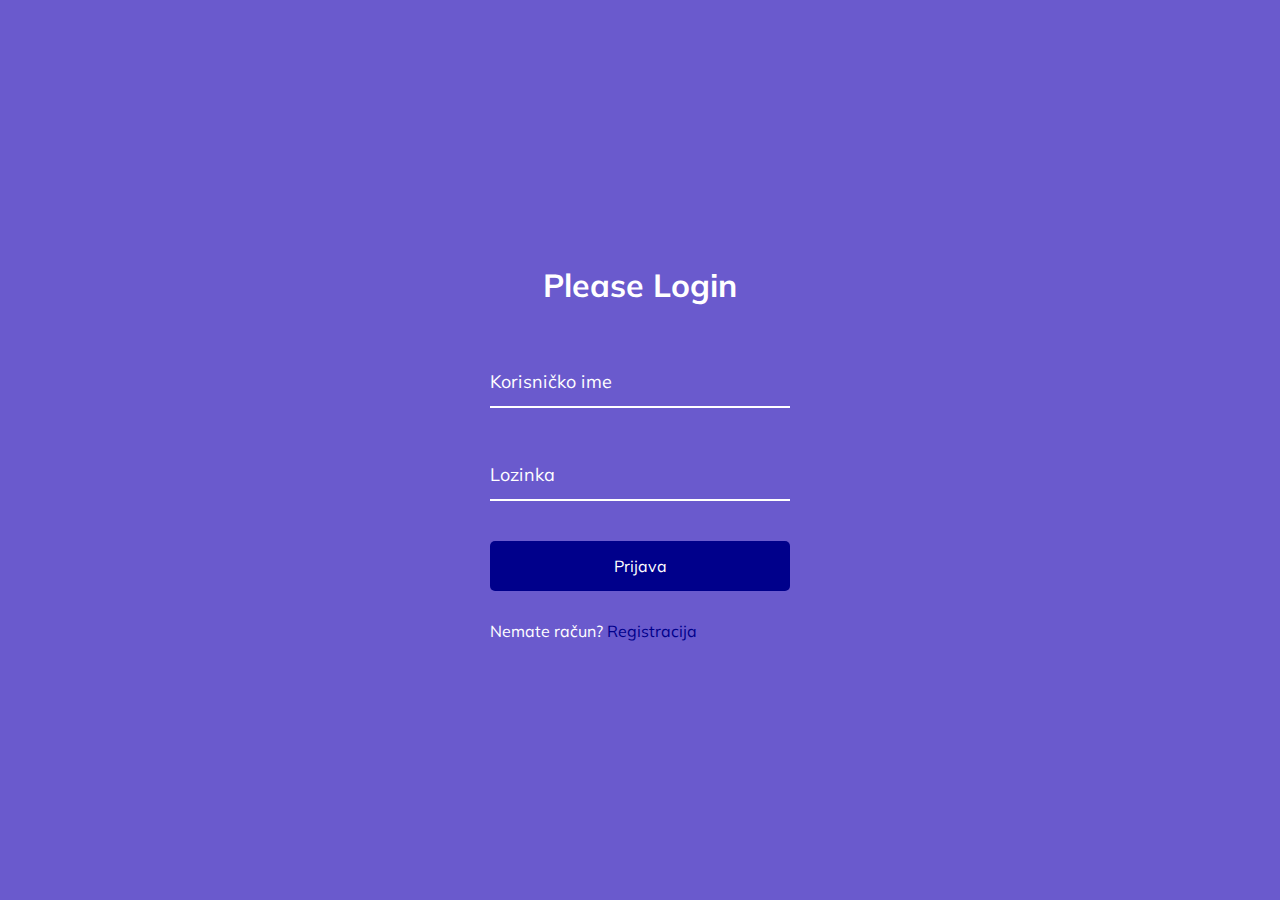
<file: login.html>
<!DOCTYPE html>
<html lang="en">
  <head>
    <meta charset="UTF-8" />
    <meta name="viewport" content="width=device-width, initial-scale=1.0" />
    <link rel="stylesheet" href="style.css" />
    <title>Raspored</title>
  </head>
  <body>
    <div class="login-container">
      <h1>Please Login</h1>
      <form action="./index.html">
        <div class="form-control">
          <input type="text" required />
          <label>Korisničko ime</label>
        </div>

        <div class="form-control">
          <input type="password" required />
          <label>Lozinka</label>
        </div>

        <button class="btn">Prijava</button>

        <p class="text">Nemate račun? <a href="#">Registracija</a></p>
      </form>
    </div>
    <script src="script.js"></script>
  </body>
</html>
</file>
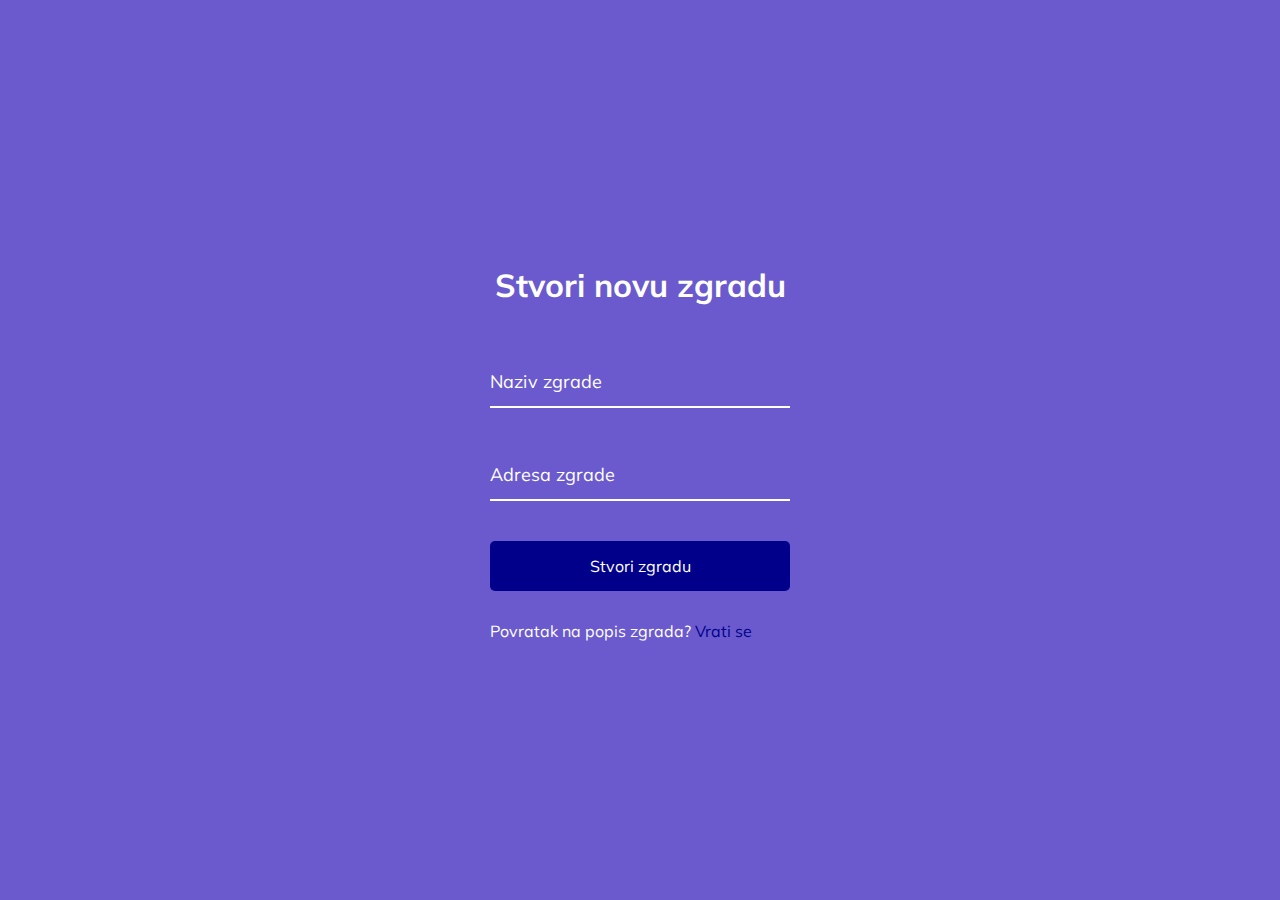
<file: new_building.html>
<!DOCTYPE html>
<html lang="en">
  <head>
    <meta charset="UTF-8" />
    <meta name="viewport" content="width=device-width, initial-scale=1.0" />
    <link rel="stylesheet" href="style.css" />
    <title>Raspored</title>
  </head>
  <body>
    <div class="login-container">
      <h1>Stvori novu zgradu</h1>
      <form action="./building.html">
        <div class="form-control">
          <input name="ime_profesora" type="text" required />
          <label>Naziv zgrade</label>
        </div>

        <div class="form-control">
          <input name="prezime_profesora" type="text" required />
          <label>Adresa zgrade</label>
        </div>

        <button class="btn">Stvori zgradu</button>

        <p class="text">
          Povratak na popis zgrada? <a href="./building.html">Vrati se</a>
        </p>
      </form>
    </div>
    <script src="script.js"></script>
  </body>
</html>
</file>
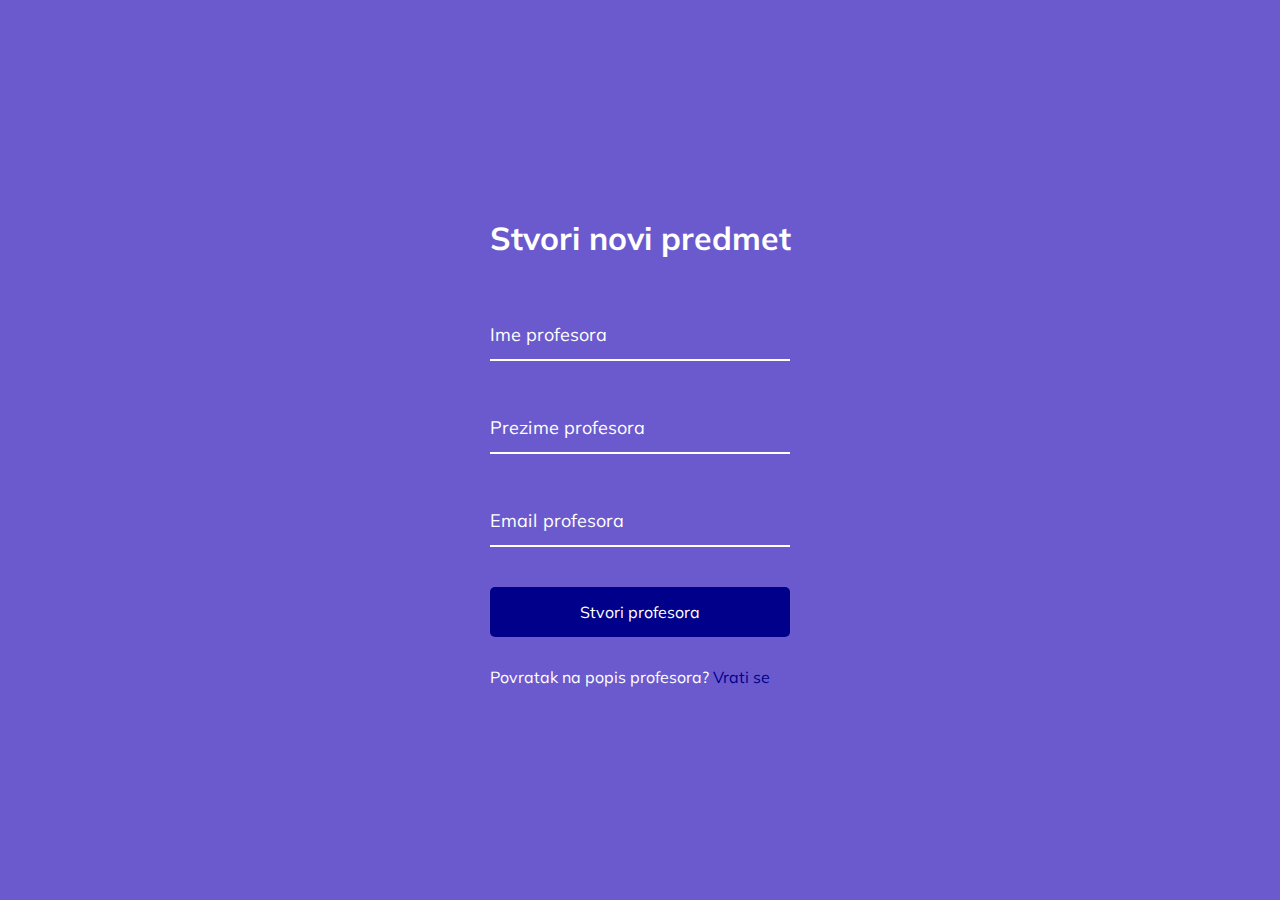
<file: new_professor.html>
<!DOCTYPE html>
<html lang="en">
  <head>
    <meta charset="UTF-8" />
    <meta name="viewport" content="width=device-width, initial-scale=1.0" />
    <link rel="stylesheet" href="style.css" />
    <title>Raspored</title>
  </head>
  <body>
    <div class="login-container">
      <h1>Stvori novi predmet</h1>
      <form action="./professor.html">
        <div class="form-control">
          <input name="ime_profesora" type="text" required />
          <label>Ime profesora</label>
        </div>

        <div class="form-control">
          <input name="prezime_profesora" type="text" required />
          <label>Prezime profesora</label>
        </div>

        <div class="form-control">
          <input name="email_profesora" type="text" required />
          <label>Email profesora</label>
        </div>

        <button class="btn">Stvori profesora</button>

        <p class="text">
          Povratak na popis profesora? <a href="./professor.html">Vrati se</a>
        </p>
      </form>
    </div>
    <script src="script.js"></script>
  </body>
</html>
</file>
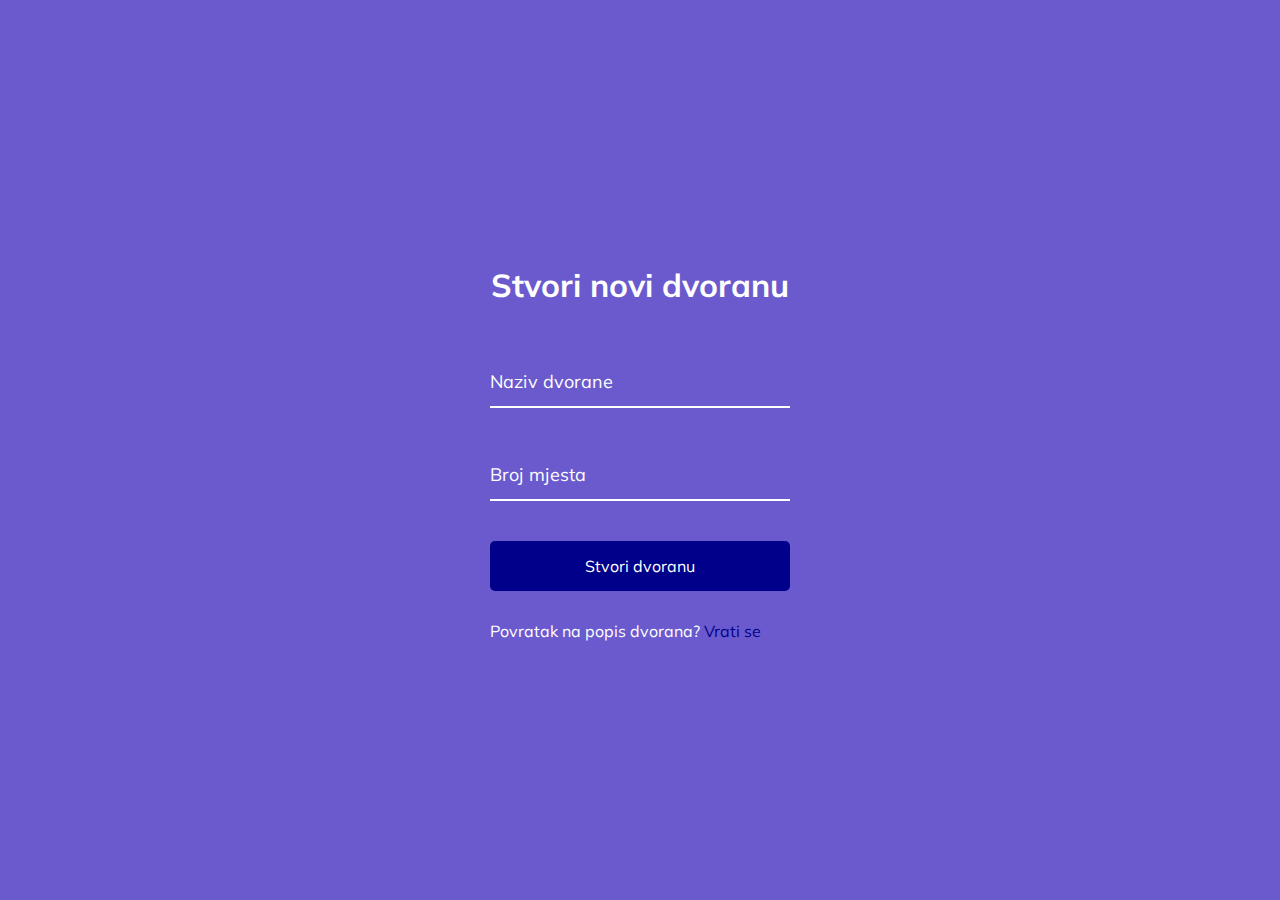
<file: new_room.html>
<!DOCTYPE html>
<html lang="en">
  <head>
    <meta charset="UTF-8" />
    <meta name="viewport" content="width=device-width, initial-scale=1.0" />
    <link rel="stylesheet" href="style.css" />
    <title>Raspored</title>
  </head>
  <body>
    <div class="login-container">
      <h1>Stvori novi dvoranu</h1>
      <form action="./room.html">
        <div class="form-control">
          <input name="naziv_dvorane" type="text" required />
          <label>Naziv dvorane</label>
        </div>

        <div class="form-control">
          <input name="broj_mjesta" type="number" min="1" max="500" required />
          <label>Broj mjesta</label>
        </div>

        <button class="btn">Stvori dvoranu</button>

        <p class="text">
          Povratak na popis dvorana? <a href="./room.html">Vrati se</a>
        </p>
      </form>
    </div>
    <script src="script.js"></script>
  </body>
</html>
</file>
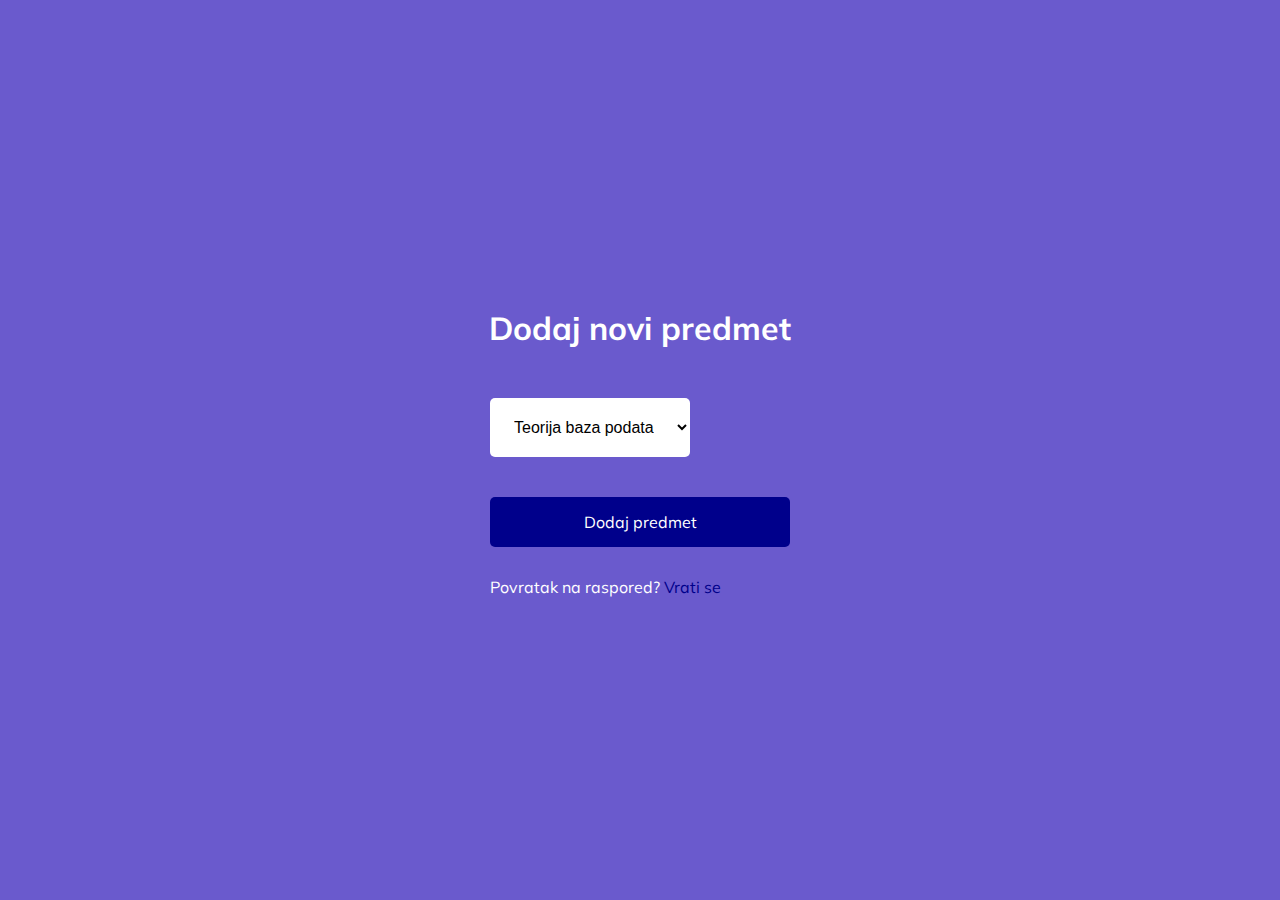
<file: new_schedule.html>
<!DOCTYPE html>
<html lang="en">
  <head>
    <meta charset="UTF-8" />
    <meta name="viewport" content="width=device-width, initial-scale=1.0" />
    <link rel="stylesheet" href="style.css" />
    <title>Raspored</title>
  </head>
  <body>
    <div class="login-container">
      <h1>Dodaj novi predmet</h1>
      <form action="./room.html">
        <div class="form-control">
          <select id="predmet" name="predmet">
            <option value="Schatten">Teorija baza podataka</option>
            <option value="ca">Deklarativno programiranje</option>
          </select>
        </div>

        <button class="btn">Dodaj predmet</button>

        <p class="text">
          Povratak na raspored? <a href="./index.html">Vrati se</a>
        </p>
      </form>
    </div>
    <script src="script.js"></script>
  </body>
</html>
</file>
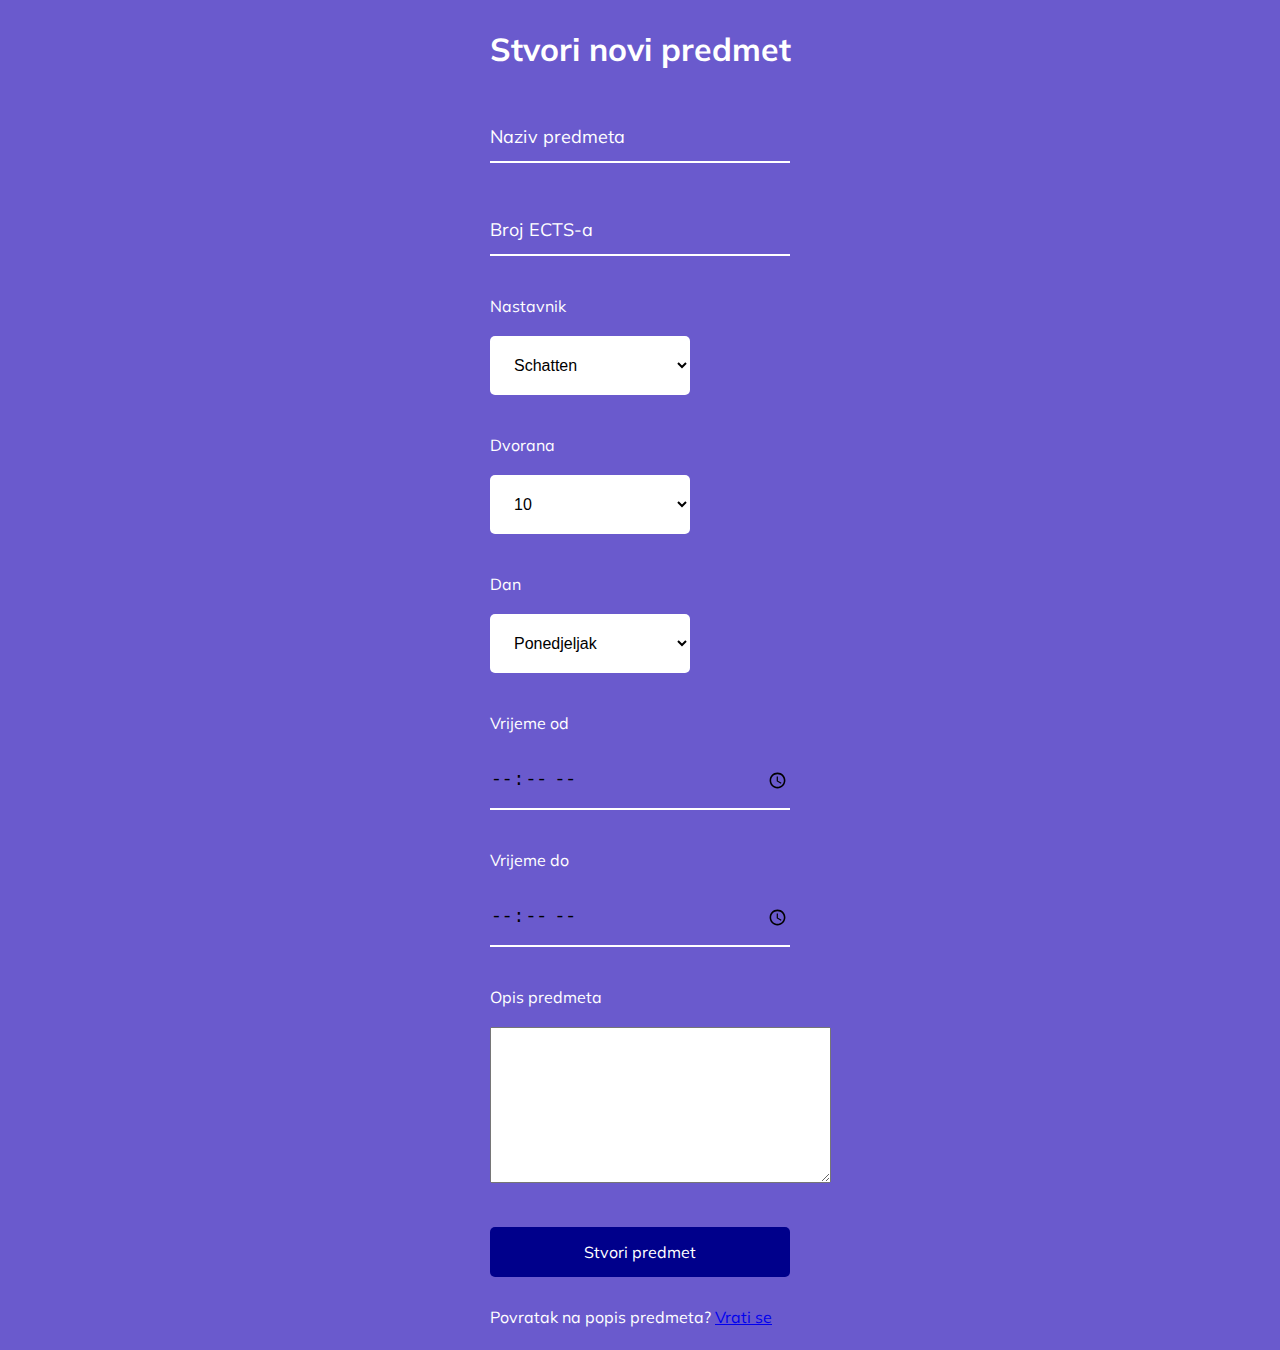
<file: new_subject.html>
<!DOCTYPE html>
<html lang="en">
  <head>
    <meta charset="UTF-8" />
    <meta name="viewport" content="width=device-width, initial-scale=1.0" />
    <link rel="stylesheet" href="style.css" />
    <title>Raspored</title>
  </head>
  <body>
    <div class="login-container-subject">
      <h1>Stvori novi predmet</h1>
      <form action="./subject.html">
        <div class="form-control">
          <input name="naziv_predmeta" type="text" required />
          <label>Naziv predmeta</label>
        </div>

        <div class="form-control">
          <input name="broj_ectsa" type="number" min="1" max="10" required />
          <label>Broj ECTS-a</label>
        </div>

        <label>Nastavnik</label>
        <div class="form-control">
          <select id="nastavnik" name="nastavnik">
            <option value="Schatten">Schatten</option>
            <option value="ca">Okreša Đurić</option>
          </select>
        </div>

        <label>Dvorana</label>
        <div class="form-control">
          <select id="dvorana" name="dvorana">
            <option value="10">10</option>
            <option value="9">9</option>
            <option value="1">1</option>
          </select>
        </div>

        <label>Dan</label>
        <div class="form-control">
          <select id="dan" name="dan">
            <option value="Ponedjeljak">Ponedjeljak</option>
            <option value="Utorak">Utorak</option>
            <option value="Srijeda">Srijeda</option>
            <option value="Četvrtak">Četvrtak</option>
            <option value="Petak">Petak</option>
            <option value="Subota">Subota</option>
            <option value="Nedjelja">Nedjelja</option>
          </select>
        </div>

        <label>Vrijeme od</label>
        <div class="form-control">
          <input name="vrijeme_od" type="time" required />
        </div>

        <label>Vrijeme do</label>
        <div class="form-control">
          <input name="vrijeme_do" type="time" required />
        </div>

        <label for="opis_predmeta">Opis predmeta</label>
        <div class="form-control">
          <textarea
            name="opis_predmeta"
            type="textarea"
            cols="40"
            rows="10"
            required
          ></textarea>
        </div>

        <button class="btn">Stvori predmet</button>

        <p class="text">
          Povratak na popis predmeta? <a href="./subject.html">Vrati se</a>
        </p>
      </form>
    </div>
    <script src="script.js"></script>
  </body>
</html>
</file>
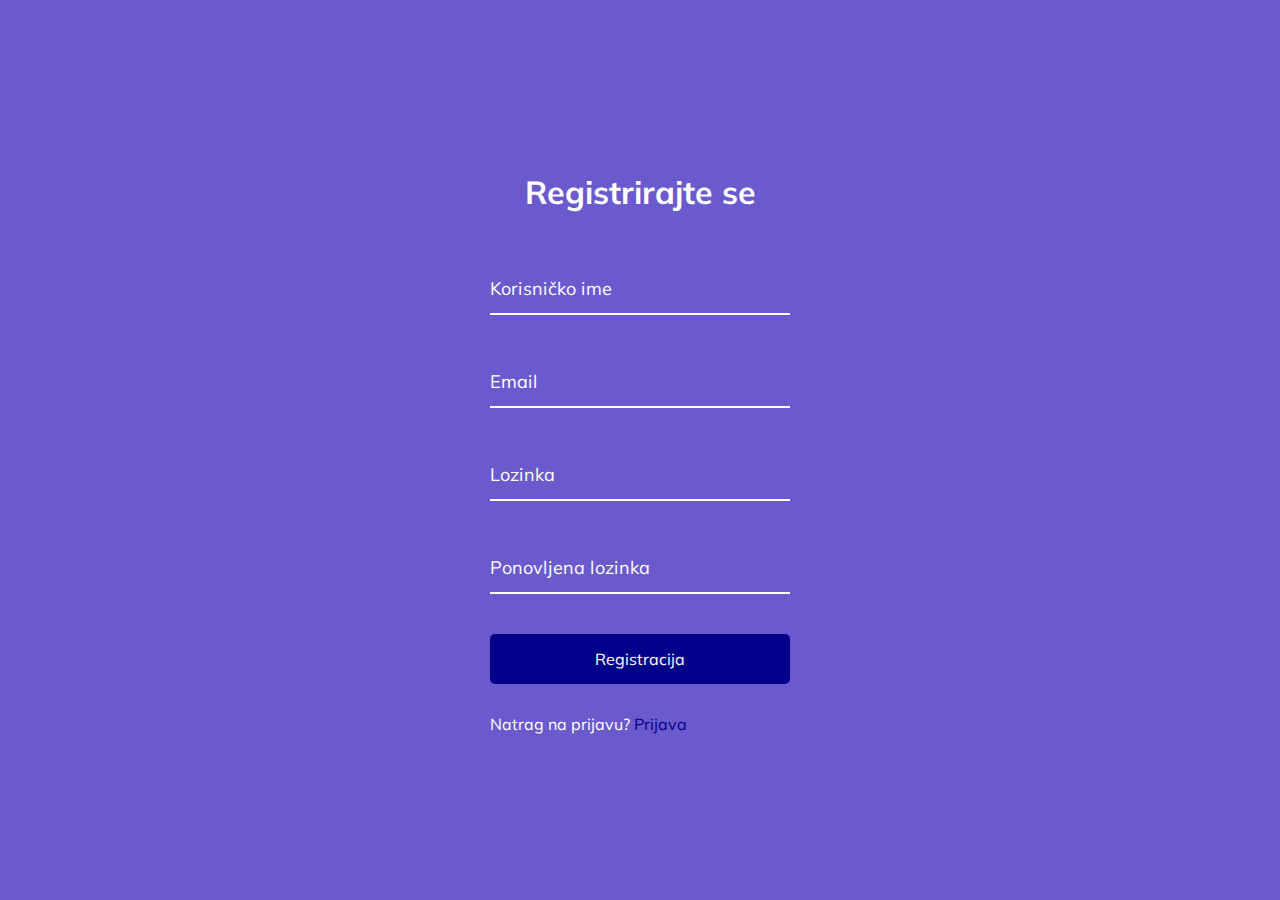
<file: register.html>
<!DOCTYPE html>
<html lang="en">
  <head>
    <meta charset="UTF-8" />
    <meta name="viewport" content="width=device-width, initial-scale=1.0" />
    <link rel="stylesheet" href="style.css" />
    <title>Raspored</title>
  </head>
  <body>
    <div class="login-container">
      <h1>Registrirajte se</h1>
      <form action="./login.html">
        <div class="form-control">
          <input type="text" required />
          <label>Korisničko ime</label>
        </div>

        <div class="form-control">
          <input type="text" required />
          <label>Email</label>
        </div>

        <div class="form-control">
          <input type="password" required />
          <label>Lozinka</label>
        </div>

        <div class="form-control">
          <input type="password" required />
          <label>Ponovljena lozinka</label>
        </div>

        <button class="btn">Registracija</button>

        <p class="text">
          Natrag na prijavu?<a href="./login.html"> Prijava</a>
        </p>
      </form>
    </div>
    <script src="script.js"></script>
  </body>
</html>
</file>
<file: style.css>
@import url("https://fonts.googleapis.com/css?family=Muli&display=swap");

* {
  box-sizing: border-box;
}

body {
  font-family: "Muli", sans-serif;
  height: 100vh;
  overflow-x: hidden;
  margin: 0;
}

ul {
  list-style-type: none;
  margin: 0;
  padding: 0;
  display: flex;
  align-items: center;
  justify-content: left;
  align-content: center;
  overflow: hidden;
  background-color: #333;
}

li {
  float: right;
}

li a {
  display: block;
  color: white;
  font-size: 25px;
  text-align: center;
  padding: 14px 16px;
  text-decoration: none;
}

li a:hover:not(.active) {
  background-color: #111;
}

.active-user {
  padding-left: 800px;
  color: #fff;
}

.active {
  background-color: darkblue;
}

.container {
  background-color: rgba(0, 0, 0, 0.4);
  padding: 20px 40px;
  border-radius: 5px;
}

.login-container {
  background-color: slateblue;
  color: #fff;
  font-family: "Muli", sans-serif;
  display: flex;
  flex-direction: column;
  align-items: center;
  justify-content: center;
  height: 100vh;
  margin: 0;
  overflow: hidden;
}

.login-container-subject {
  background-color: slateblue;
  color: #fff;
  font-family: "Muli", sans-serif;
  display: flex;
  flex-direction: column;
  align-items: center;
  justify-content: center;
  height: 150vh;
  margin: 0;
}

.login-container h1 {
  text-align: center;
  margin-bottom: 30px;
}

.login-container a {
  text-decoration: none;
  color: darkblue;
}

.form-control {
  position: relative;
  margin: 20px 0 40px;
  width: 300px;
}

.btn {
  cursor: pointer;
  display: inline-block;
  width: 100%;
  color: #fff;
  background-color: darkblue;
  padding: 15px;
  font-family: inherit;
  font-size: 16px;
  border: 0;
  border-radius: 5px;
}

.btn_delete_acc {
  cursor: pointer;
  font-family: inherit;
  font-size: 13px;
  letter-spacing: 1px;
  color: #fff;
  background-color: darkblue;
  padding: 5px;
  border: 0;
  border-radius: 5px;
}

.btn-crud {
  cursor: pointer;
  display: inline-block;
  width: 100%;
  color: #fff;
  background-color: darkblue;
  padding: 20px;
  margin-bottom: 20px;
  font-family: inherit;
  font-size: 20px;
  border: 0;
  border-radius: 5px;
}

.btn:focus {
  outline: 0;
}

.btn:active {
  transform: scale(0.98);
}

.text {
  margin-top: 30px;
}

.form-control input {
  background-color: transparent;
  border: 0;
  border-bottom: 2px #fff solid;
  display: block;
  width: 100%;
  padding: 15px 0;
  font-size: 18px;
  columns: #fff;
}

.form-control input:focus,
.form-control input:valid {
  outline: 0;
  border-bottom-color: darkblue;
  color: #fff;
}

.form-control label {
  position: absolute;
  top: 15px;
  left: 0;
}

.form-control label span {
  display: inline-block;
  font-size: 18px;
  min-width: 5px;
  transition: 0.3s cubic-bezier(0.68, -0.55, 0.265, 1.55);
}

.form-control input:focus + label span,
.form-control input:valid + label span {
  color: darkblue;
  transform: translateY(-30px);
}

.error {
  font-size: 20px;
  text-align: center;
  font-weight: 600;
  color: rgb(141, 7, 7);
}

.error-text {
  font-weight: 600;
  color: rgb(141, 7, 7);
}

/* Filter schedule */

select {
  width: 200px;
  padding: 20px;
  font-size: 16px;
  border: none;
  border-radius: 5px;
  background-color: #fff;
}

.main-container {
  border-radius: 5px;
}

.filter-raspored {
  display: flex;
  align-items: center;
  justify-content: space-evenly;
  align-content: center;
  background-color: rgba(204, 84, 48, 0.918);
  flex-wrap: wrap;
  padding: 60px;
}

.filter-raspored h2 {
  font-size: 25px;
}

.filter-raspored label {
  font-size: 20px;
  font-weight: 600;
}

.main-btn {
  cursor: pointer;
  height: 60px;
  width: 200px;
  color: #fff;
  background-color: darkblue;
  padding: 20px 40px;
  font-family: inherit;
  font-size: 16px;
  border: 0;
  border-radius: 5px;
}

/* Schedule cards */

.shedule-container {
  display: grid;
  grid-template-columns: repeat(2, 1fr);
  padding: 60px;
  gap: 30px;
}

.info-box {
  background: #efefef;
  padding: 15px;
  border-radius: 25px;
  box-shadow: 0 2px 3px rgba(0, 0, 0, 0.12), 0 1px 2px rgba(0, 0, 0, 0.24);
}

.info-box__header {
  display: flex;
  justify-content: space-between;
  align-items: center;
  border-bottom: 1px solid #fff;
  padding-bottom: 10px;
}

.info-box__header h2 {
  color: darkblue;
}

.info-box__icon {
  flex: 1 0 25px;
  width: 25px;
  height: 25px;
  margin-right: 15px;
}

.info-box__title {
  font-size: 21px;
}

.info-box__subheader {
  display: flex;
  justify-content: center;
  padding: 15px 0;
}

.info-box__subheader-box {
  display: flex;
  flex-direction: column;
  align-items: center;
}

.info-box__subheader-figure {
  width: 45px;
  height: 45px;
  margin-bottom: 10px;
}

.info-box__subheader-img {
  width: 100%;
  height: 100%;
  object-fit: contain;
}

.info-box__about {
  padding: 30px 0;
  font-size: 17px;
  border-bottom: 1px solid #fff;
  border-top: 1px solid #fff;
  text-align: justify;
}

.info-box__footer {
  display: flex;
  justify-content: center;
  padding-top: 15px;
}

.info-box__footer a {
  text-decoration: none;
  font-size: 20px;
}

.info-box__btn-join {
  color: black;
  font-weight: bold;
  transition: color 0.3s ease-out;
}

.info-box__btn-join:hover {
  color: darkblue;
}

/* Subject cards */

.subject-cards {
  display: grid;
  grid-template-columns: repeat(3, 1fr);
  padding: 60px;
  gap: 30px;
}
</file>
